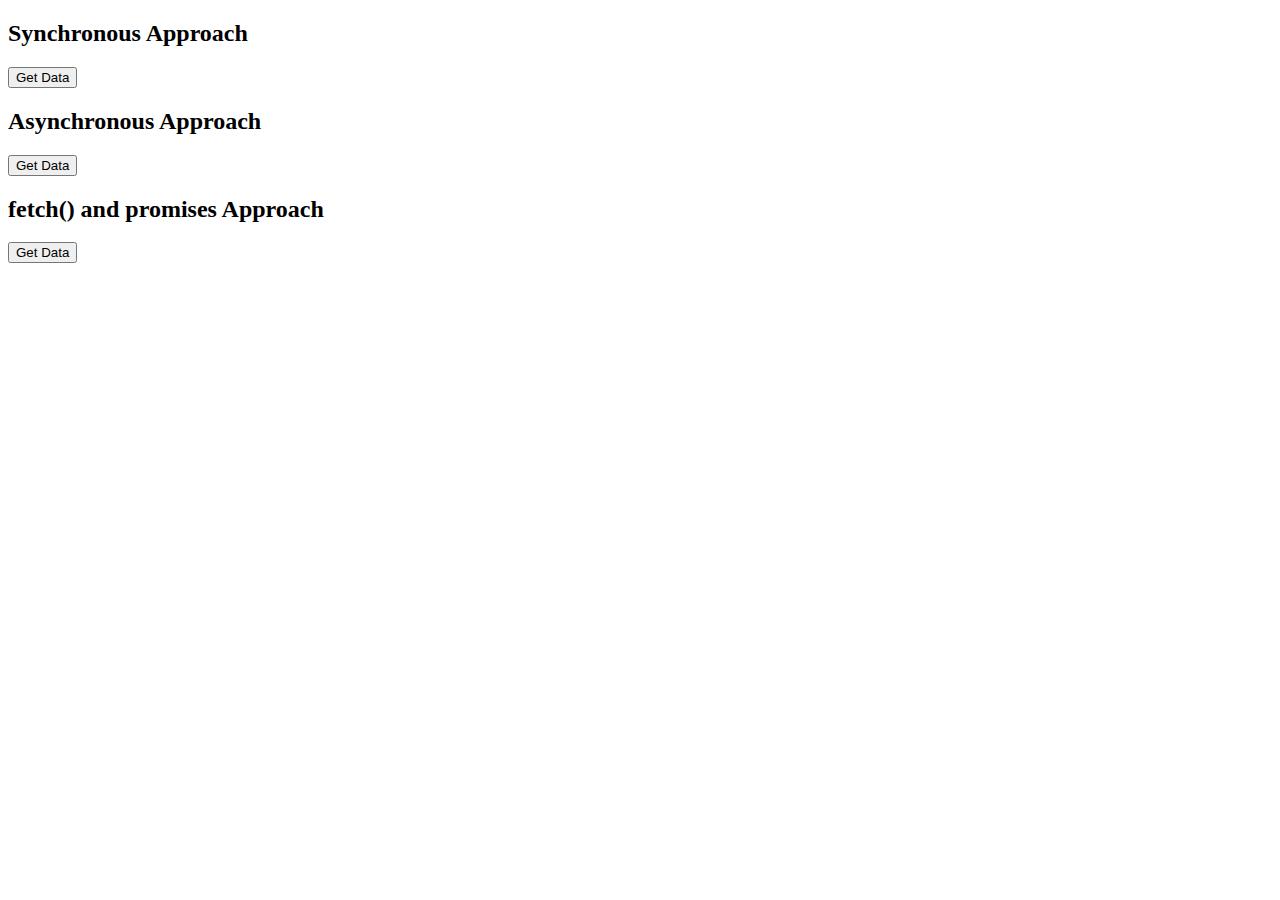
<file: index.html>
<!DOCTYPE html>
<html lang="en">
<head>
    <meta charset="UTF-8">
    <meta name="viewport" content="width=device-width, initial-scale=1.0">
    <title>Document</title>
</head>
<body>
    <h2>Synchronous Approach</h2>
    <button onclick="startSynchronous();">Get Data</button>
    <table id="synchronousTable">
        <thead>
        </thead>
        <tbody>
        </tbody>
    </table>

    <h2>Asynchronous Approach</h2>
    <button onclick="startAsynchronous();">Get Data</button>
    <table id="asynchronousTable">
        <thead>
        </thead>
        <tbody>
        </tbody>
    </table>

    <h2>fetch() and promises Approach</h2>
    <button onclick="startFetch();">Get Data</button>
    <table id="fetchTable">
        <thead>
        </thead>
        <tbody>
        </tbody>
    </table>

    
    <script src="main.js"></script>
</body>
</html>
</file>
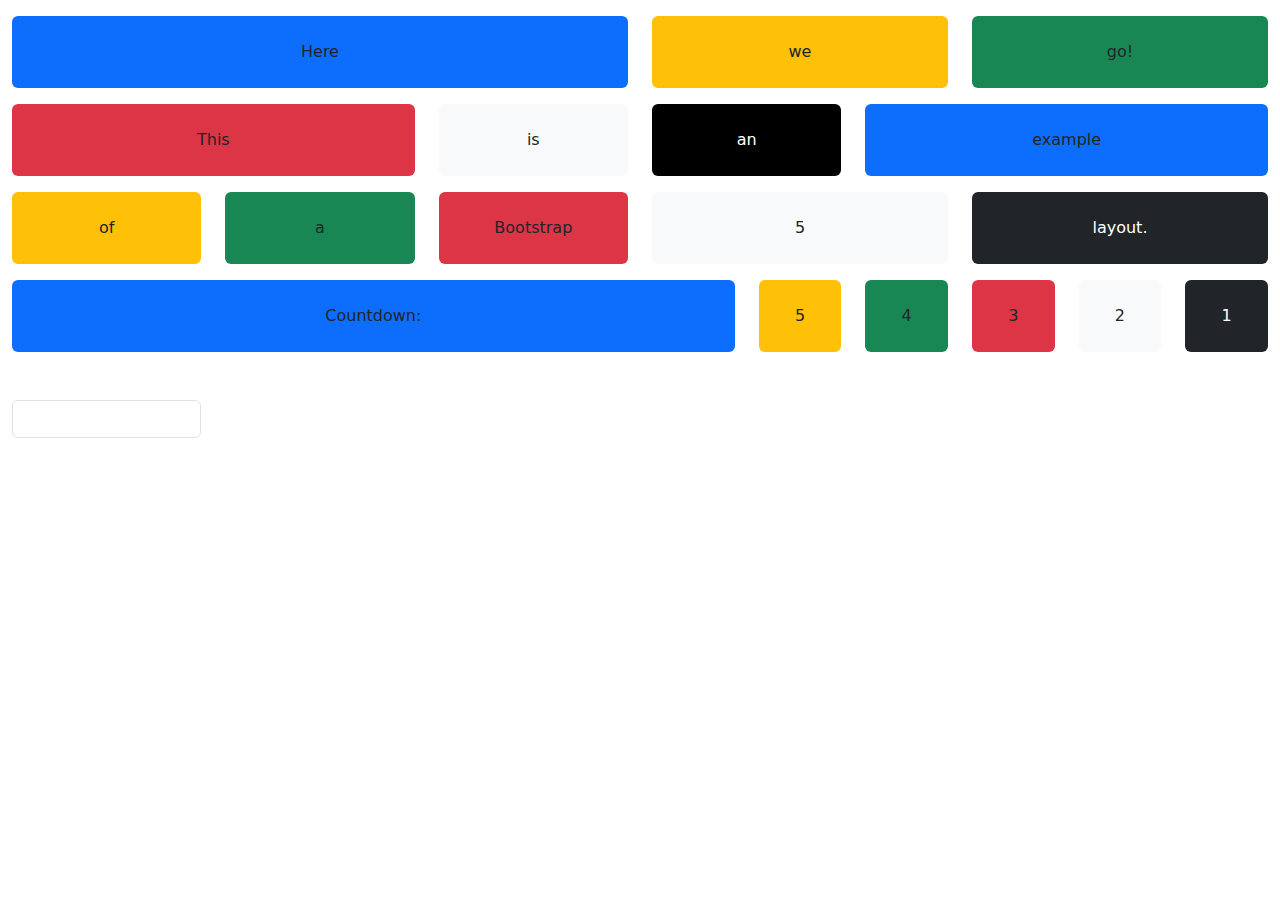
<file: lab1/index.html>
<!DOCTYPE html>
<html lang="en">
<head>
    <title>Document</title>
    <link href="https://cdn.jsdelivr.net/npm/bootstrap@5.3.3/dist/css/bootstrap.min.css" rel="stylesheet">
</head>
<body>

    <div class="container-fluid">
            <div class="row text-center">
                <div class="col-md-6 mt-3" onclick="changeColor()">
                    <div class="p-4 rounded bg-primary" id="hereText">Here</div>
                </div>
                <div class="col-md-3 mt-3">
                    <div class="p-4 bg-warning rounded" onclick="changeWeight()" id="weText">we</div>
                </div>
                <div class="col-md-3 mt-3">
                    <div class="p-4 bg-success rounded">go!</div>
                </div>
            </div>

            <div class="row text-center">
                <div class="col-md-4 mt-3">
                    <div class="p-4 bg-danger rounded">This</div>
                </div>
                <div class="col-md-2 mt-3">
                    <div class="p-4 bg-light rounded">is</div>
                </div>
                <div class="col-md-2 mt-3">
                    <div class="p-4 bg-black rounded text-white">an</div>
                </div>
                <div class="col-md-4 mt-3">
                    <div class="p-4 bg-primary rounded">example</div>
                </div>
            </div>

            <div class="row text-center">
                <div class="col-md-2 mt-3">
                    <div class="p-4 bg-warning rounded">of</div>
                </div>
                <div class="col-md-2 mt-3">
                    <div class="p-4 bg-success rounded">a</div>
                </div>
                <div class="col-md-2 mt-3">
                    <div class="p-4 bg-danger rounded">Bootstrap</div>
                </div>
                <div class="col-md-3 mt-3">
                    <div class="p-4 bg-light rounded">5</div>
                </div>
                <div class="col-md-3 mt-3">
                    <div class="p-4 bg-dark rounded text-white">layout.</div>
                </div>
            </div>

            <div class="row text-center">
                <div class="col-md-7 mt-3">
                    <div class="p-4 bg-primary rounded">Countdown:</div>
                </div>
                <div class="col-md-1 mt-3">
                    <div class="p-4 bg-warning rounded">5</div>
                </div>
                <div class="col-md-1 mt-3">
                    <div class="p-4 bg-success rounded">4</div>
                </div>
                <div class="col-md-1 mt-3">
                    <div class="p-4 bg-danger rounded">3</div>
                </div>
                <div class="col-md-1 mt-3">
                    <div class="p-4 bg-light rounded">2</div>
                </div>
                <div class="col-md-1 mt-3">
                    <div class="p-4 bg-dark rounded text-white">1</div>
                </div>
            </div>

            <div class="row mt-5 mb-3">
                <div class="col-md-2 ">
                    <div>
                        <div class="form-group">
                            <input type="text" class="form-control" id="textInput">
                        </div> 
                    </div>
                </div>
                
            </div>
    </div>
    
    <script src="main.js"></script>
</body>
</html>
</file>
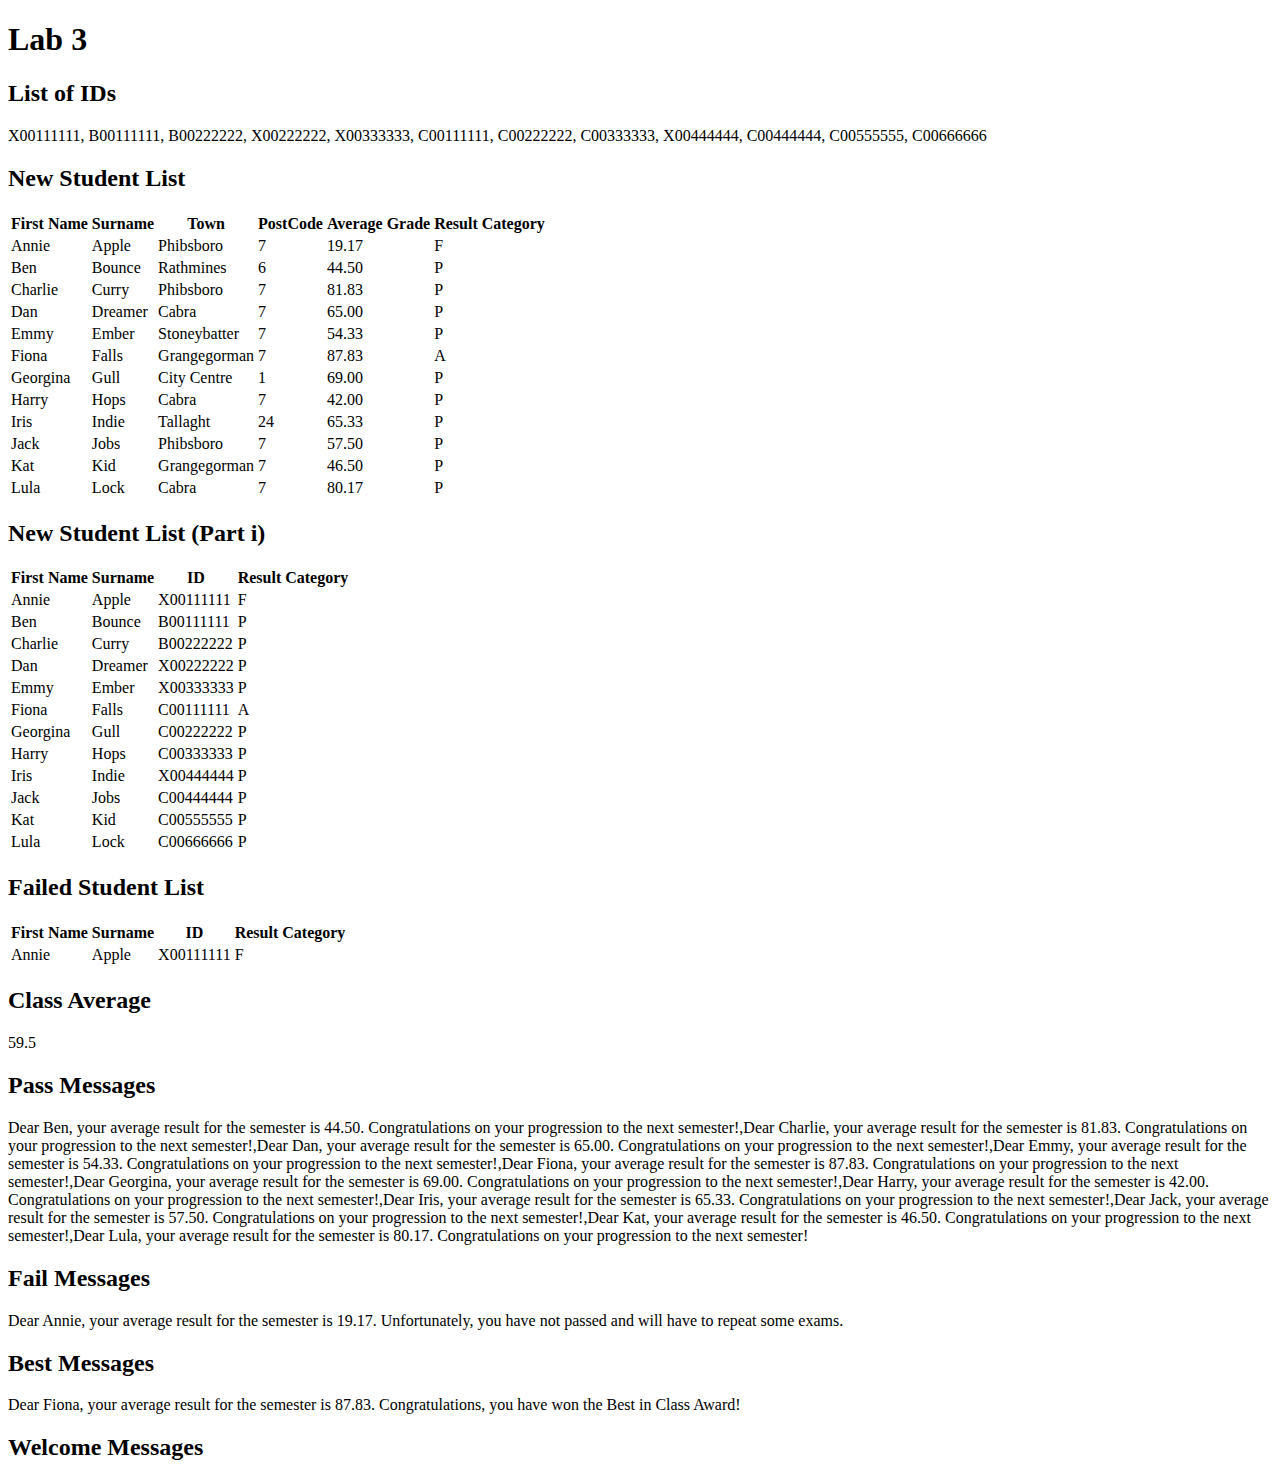
<file: lab3/index.html>
<!DOCTYPE html>
<html lang="en">
<head>
    <meta charset="UTF-8">
    <meta name="viewport" content="width=device-width, initial-scale=1.0">
    <title>Document</title>
</head>
<body>
    <h1>Lab 3</h1>

    <h2>List of IDs</h2>
    <div id="studentID"></div>

    <h2>New Student List</h2>
    <table id="studentTable">
        <thead>
            <tr>
                <th>First Name</th>
                <th>Surname</th>
                <th>Town</th>
                <th>PostCode</th>
                <th>Average Grade</th>
                <th>Result Category</th>
            </tr>
        </thead>
        <tbody></tbody>
    </table>

    <h2>New Student List (Part i)</h2>
    <table id="studentTable1">
        <thead>
            <tr>
                <th>First Name</th>
                <th>Surname</th>
                <th>ID</th>
                <th>Result Category</th>
            </tr>
        </thead>
        <tbody></tbody>
    </table>

    <h2>Failed Student List </h2>
    <table id="failedStudents">
        <thead>
            <tr>
                <th>First Name</th>
                <th>Surname</th>
                <th>ID</th>
                <th>Result Category</th>
            </tr>
        </thead>
        <tbody></tbody>
    </table>

    <h2>Class Average</h2>
    <p id="classAvg"></p>

    <h2>Pass Messages</h2>
    <p id="passMessages"></p>

    <h2>Fail Messages</h2>
    <p id="failMessages"></p>

    <h2>Best Messages</h2>
    <p id="bestMessages"></p>

    <h2>Welcome Messages</h2>
    <p id="welcome"></p>
    <script src="exercises.js"></script>
</body>
</html>
</file>
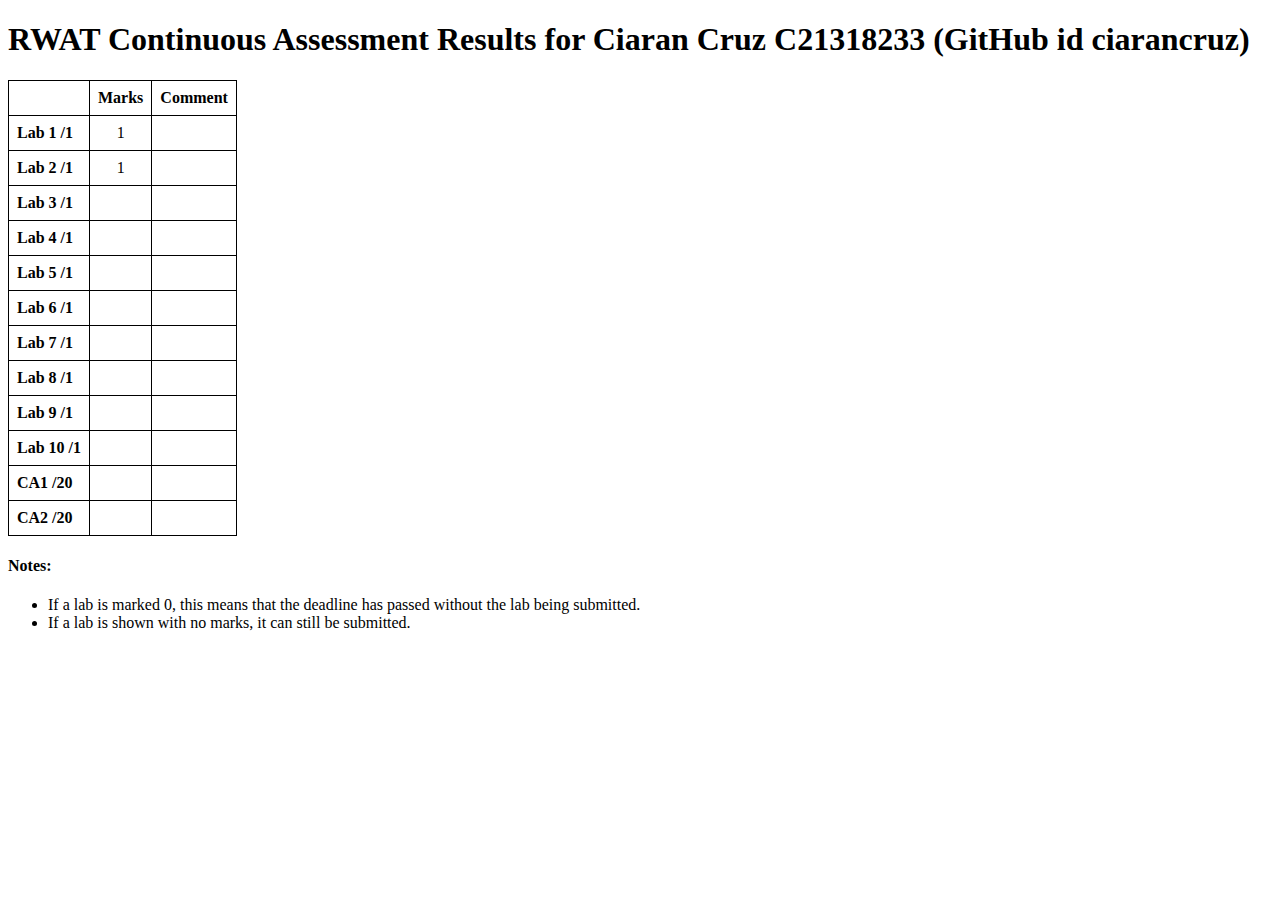
<file: ciarancruz.html>
<!DOCTYPE html>
<html lang="en">
    <head>
        <meta charset="UTF-8"/>
        <title>CSWD Marks</title>

	<style>
	 table { border-collapse: collapse; }
	 th, td { border: 1px solid black; padding: 0.5em; text-align: left; }
	 [num] { text-align: center; }
	 
	</style>
    </head>
    <body>
	<table>
	    <h1>RWAT Continuous Assessment Results for Ciaran Cruz C21318233 (GitHub id ciarancruz)</h1>
	    <tr><th></th><th>Marks</th><th>Comment</th></tr>
	    <tr><th>Lab 1 /1</th><td num>1</td><td></td></tr>
	    <tr><th>Lab 2 /1</th><td num>1</td><td></td></tr>
	    <tr><th>Lab 3 /1</th><td num></td><td></td></tr> 
	    <tr><th>Lab 4 /1</th><td num></td><td></td></tr> 
	    <tr><th>Lab 5 /1</th><td num></td><td></td></tr> 
	    <tr><th>Lab 6 /1</th><td num></td><td></td></tr> 
	    <tr><th>Lab 7 /1</th><td num></td><td></td></tr> 
	    <tr><th>Lab 8 /1</th><td num></td><td></td></tr> 
	    <tr><th>Lab 9 /1</th><td num></td><td></td></tr> 
	    <tr><th>Lab 10 /1</th><td num></td><td></td></tr>
	    <tr><th>CA1 /20</th><td num></td><td></td></tr>
	    <tr><th>CA2 /20</th><td num></td><td></td></tr>
	</table>

	<h4>Notes:</h4>
	<ul>
	    <li>If a lab is marked 0, this means that the deadline has passed without the lab being submitted.</li>
	    <li>If a lab is shown with no marks, it can still be submitted.</li>
	</ul>
    </body>
</html>
</file>
